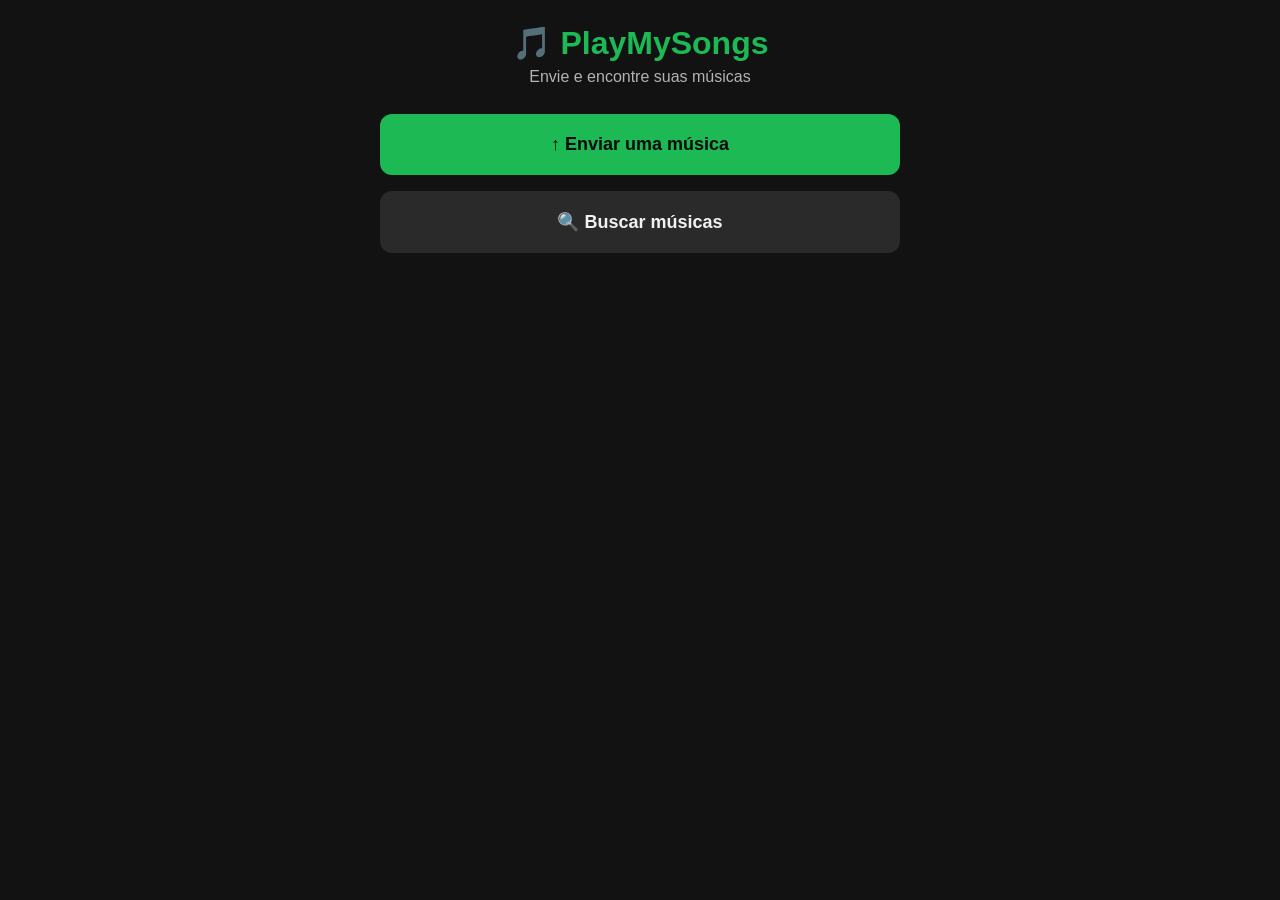
<file: playmysongsFront/index.html>
<!DOCTYPE html>
<html lang="pt-br">
<head>
    <meta charset="UTF-8">
    <meta name="viewport" content="width=device-width, initial-scale=1.0">
    <title>PlayMySongs</title>
    <link rel="stylesheet" href="css/style.css">
</head>
<body>
    <h1>&#127925; PlayMySongs</h1>
    <p class="sub">Envie e encontre suas m&uacute;sicas</p>

    <nav class="home-links">
        <a href="upload.html">&#8593; Enviar uma m&uacute;sica</a>
        <a class="secondary" href="buscar.html">&#128269; Buscar m&uacute;sicas</a>
    </nav>
</body>
</html>
</file>
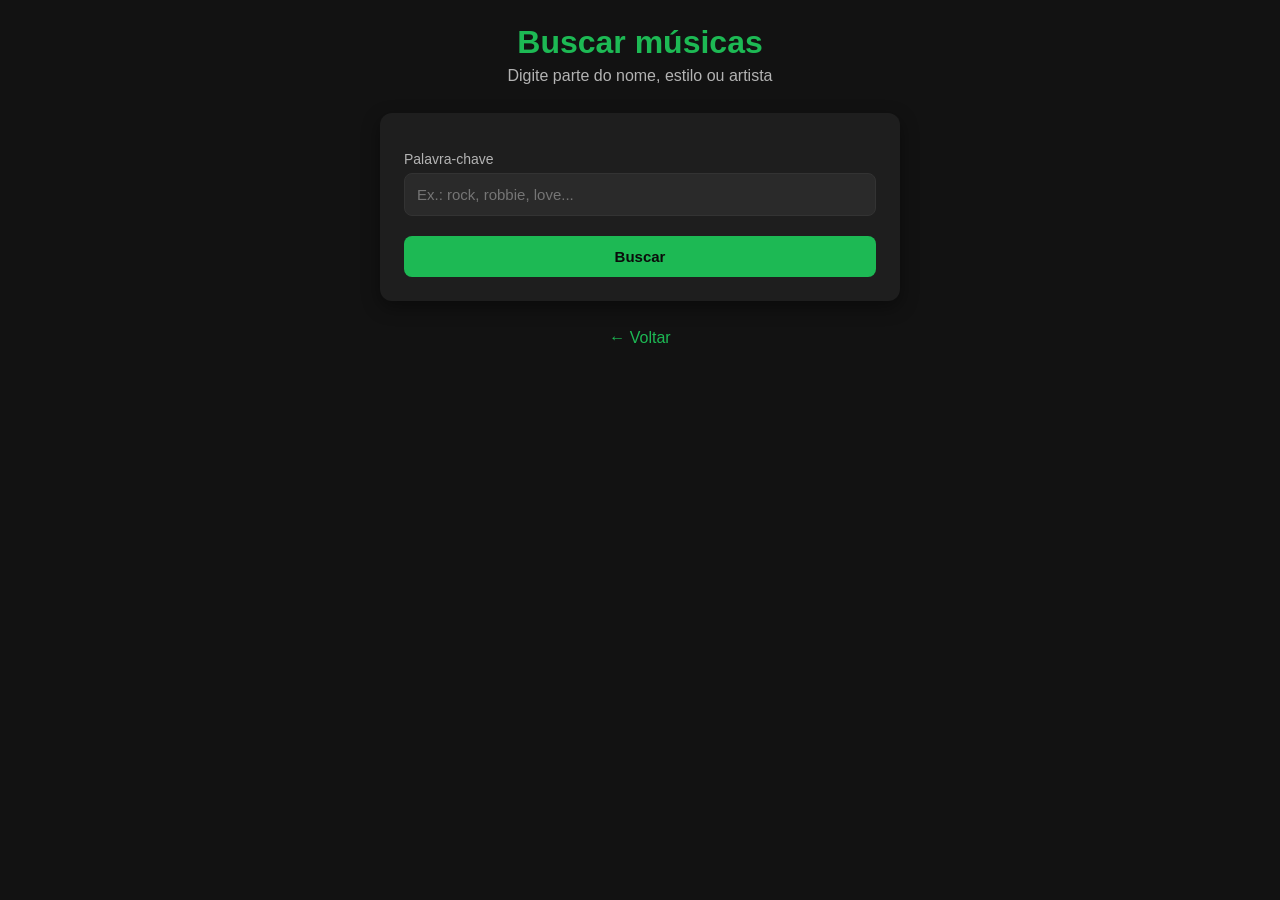
<file: playmysongsFront/buscar.html>
<!DOCTYPE html>
<html lang="pt-br">
<head>
    <meta charset="UTF-8">
    <meta name="viewport" content="width=device-width, initial-scale=1.0">
    <title>Buscar m&uacute;sicas - PlayMySongs</title>
    <link rel="stylesheet" href="css/style.css">
</head>
<body>
    <h1>Buscar m&uacute;sicas</h1>
    <p class="sub">Digite parte do nome, estilo ou artista</p>

    <div class="card">
        <form id="form">
            <label for="chave">Palavra-chave</label>
            <input type="text" id="chave" placeholder="Ex.: rock, robbie, love..." required>
            <button type="submit">Buscar</button>
        </form>
        <div id="msg" class="msg"></div>
    </div>

    <div id="resultados"></div>

    <a class="voltar" href="index.html">&#8592; Voltar</a>

    <script>
        const API = "http://localhost:8080/apis";
        const UPLOADS = "http://localhost:8080/uploads/";

        const msg = document.getElementById("msg");
        const resultados = document.getElementById("resultados");

        document.getElementById("form").addEventListener("submit", async (ev) => {
            ev.preventDefault();
            msg.className = "msg";
            resultados.innerHTML = "";

            const chave = document.getElementById("chave").value;

            try {
                const resp = await fetch(API + "/find-musics?chave=" + encodeURIComponent(chave));
                const data = await resp.json();

                if (!resp.ok) {
                    mostrar("erro", data.mensagem || "Nenhuma musica encontrada.");
                    return;
                }

                data.forEach(m => {
                    const div = document.createElement("div");
                    div.className = "musica";
                    div.innerHTML =
                        '<div class="titulo">' + m.nome + '</div>' +
                        '<div class="meta">' + m.estilo + ' &middot; ' + m.artista + '</div>' +
                        '<audio controls><source src="' + UPLOADS + m.arquivo + '" type="audio/mpeg"></audio>';
                    resultados.appendChild(div);
                });
            } catch (err) {
                mostrar("erro", "Nao foi possivel conectar ao servidor. O backend esta rodando?");
            }
        });

        function mostrar(tipo, texto) {
            msg.className = "msg " + tipo;
            msg.textContent = texto;
        }
    </script>
</body>
</html>
</file>
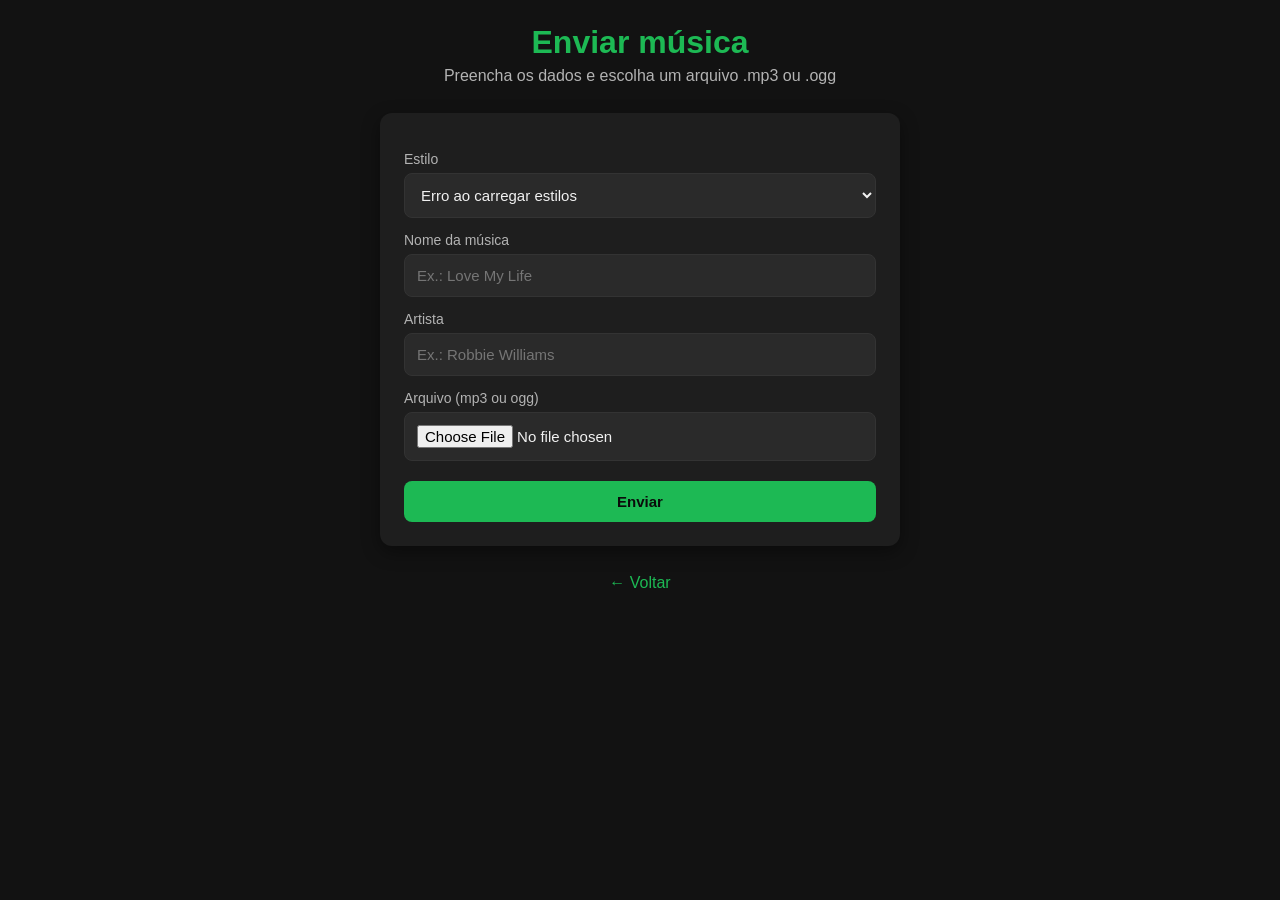
<file: playmysongsFront/upload.html>
<!DOCTYPE html>
<html lang="pt-br">
<head>
    <meta charset="UTF-8">
    <meta name="viewport" content="width=device-width, initial-scale=1.0">
    <title>Enviar m&uacute;sica - PlayMySongs</title>
    <link rel="stylesheet" href="css/style.css">
</head>
<body>
    <h1>Enviar m&uacute;sica</h1>
    <p class="sub">Preencha os dados e escolha um arquivo .mp3 ou .ogg</p>

    <div class="card">
        <form id="form">
            <label for="estilo">Estilo</label>
            <select id="estilo" required>
                <option value="">Carregando estilos...</option>
            </select>

            <label for="nome">Nome da m&uacute;sica</label>
            <input type="text" id="nome" placeholder="Ex.: Love My Life" required>

            <label for="artista">Artista</label>
            <input type="text" id="artista" placeholder="Ex.: Robbie Williams" required>

            <label for="arquivo">Arquivo (mp3 ou ogg)</label>
            <input type="file" id="arquivo" accept=".mp3,.ogg" required>

            <button type="submit">Enviar</button>
        </form>

        <div id="msg" class="msg"></div>
        <div id="player"></div>
    </div>

    <a class="voltar" href="index.html">&#8592; Voltar</a>

    <script>
        const API = "http://localhost:8080/apis";
        const UPLOADS = "http://localhost:8080/uploads/";

        const selEstilo = document.getElementById("estilo");
        const msg = document.getElementById("msg");
        const player = document.getElementById("player");

        window.addEventListener("DOMContentLoaded", async () => {
            try {
                const resp = await fetch(API + "/get-music-styles");
                const estilos = await resp.json();
                selEstilo.innerHTML = '<option value="">Selecione um estilo</option>';
                estilos.forEach(e => {
                    const opt = document.createElement("option");
                    opt.value = e.nome;
                    opt.textContent = e.nome;
                    selEstilo.appendChild(opt);
                });
            } catch (err) {
                selEstilo.innerHTML = '<option value="">Erro ao carregar estilos</option>';
            }
        });

        document.getElementById("form").addEventListener("submit", async (ev) => {
            ev.preventDefault();
            msg.className = "msg";
            player.innerHTML = "";

            const arquivo = document.getElementById("arquivo").files[0];

            const nomeArq = arquivo.name.toLowerCase();
            if (!nomeArq.endsWith(".mp3") && !nomeArq.endsWith(".ogg")) {
                mostrar("erro", "Formato invalido! Envie apenas .mp3 ou .ogg.");
                return;
            }

            const dados = new FormData();
            dados.append("arquivo", arquivo);
            dados.append("nome", document.getElementById("nome").value);
            dados.append("estilo", selEstilo.value);
            dados.append("artista", document.getElementById("artista").value);

            try {
                const resp = await fetch(API + "/music-upload", { method: "POST", body: dados });
                const data = await resp.json();
                if (!resp.ok) {
                    mostrar("erro", data.mensagem || "Erro ao enviar a musica.");
                    return;
                }
                mostrar("ok", "Musica enviada com sucesso! Arquivo: " + data.arquivo);
                player.innerHTML =
                    '<audio controls><source src="' + UPLOADS + data.arquivo + '" type="audio/mpeg"></audio>';
                ev.target.reset();
            } catch (err) {
                mostrar("erro", "Nao foi possivel conectar ao servidor. O backend esta rodando?");
            }
        });

        function mostrar(tipo, texto) {
            msg.className = "msg " + tipo;
            msg.textContent = texto;
        }
    </script>
</body>
</html>
</file>
<file: playmysongsFront/css/style.css>
* {
    box-sizing: border-box;
    margin: 0;
    padding: 0;
}

body {
    font-family: "Segoe UI", Arial, sans-serif;
    background: #121212;
    color: #f1f1f1;
    min-height: 100vh;
    display: flex;
    flex-direction: column;
    align-items: center;
    padding: 24px 16px;
}

h1 {
    color: #1db954;
    margin-bottom: 6px;
    text-align: center;
}

p.sub {
    color: #b3b3b3;
    margin-bottom: 28px;
    text-align: center;
}

.card {
    background: #1e1e1e;
    border-radius: 12px;
    padding: 24px;
    width: 100%;
    max-width: 520px;
    box-shadow: 0 6px 18px rgba(0, 0, 0, 0.4);
    margin-bottom: 18px;
}

/* home */
.home-links {
    display: flex;
    flex-direction: column;
    gap: 16px;
    width: 100%;
    max-width: 520px;
}

.home-links a {
    display: block;
    text-decoration: none;
    background: #1db954;
    color: #0b0b0b;
    font-weight: 700;
    font-size: 18px;
    text-align: center;
    padding: 20px;
    border-radius: 12px;
    transition: transform 0.08s ease, background 0.2s ease;
}

.home-links a.secondary {
    background: #2a2a2a;
    color: #f1f1f1;
}

.home-links a:hover {
    transform: translateY(-2px);
}

/* forms */
label {
    display: block;
    margin: 14px 0 6px;
    font-size: 14px;
    color: #b3b3b3;
}

input, select, button {
    width: 100%;
    padding: 12px;
    border-radius: 8px;
    border: 1px solid #333;
    background: #2a2a2a;
    color: #f1f1f1;
    font-size: 15px;
}

button {
    margin-top: 20px;
    background: #1db954;
    color: #0b0b0b;
    font-weight: 700;
    border: none;
    cursor: pointer;
}

button:hover {
    background: #1ed760;
}

.msg {
    margin-top: 16px;
    padding: 12px;
    border-radius: 8px;
    font-size: 14px;
    display: none;
}

.msg.ok {
    background: #14532d;
    color: #d1fae5;
    display: block;
}

.msg.erro {
    background: #5b1a1a;
    color: #fde2e2;
    display: block;
}

/* resultados da busca */
.musica {
    background: #1e1e1e;
    border-radius: 10px;
    padding: 16px;
    margin-bottom: 14px;
    width: 100%;
    max-width: 520px;
}

.musica .titulo {
    font-weight: 700;
    font-size: 16px;
}

.musica .meta {
    color: #b3b3b3;
    font-size: 13px;
    margin: 4px 0 10px;
}

.musica audio {
    width: 100%;
}

.voltar {
    color: #1db954;
    text-decoration: none;
    margin-top: 10px;
    display: inline-block;
}
</file>
